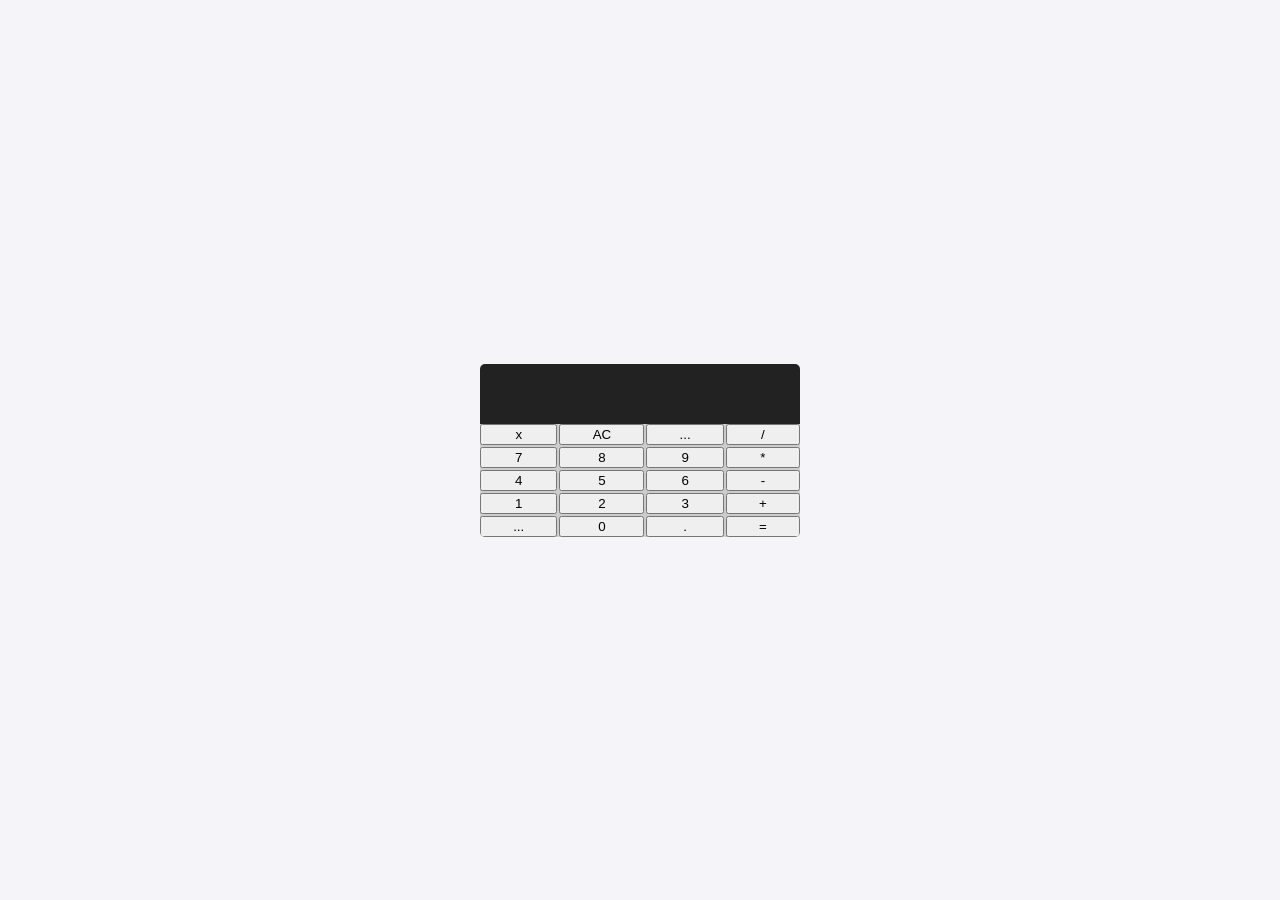
<file: calculator/index.html>
<!DOCTYPE html>
<html lang="en">
<head>
    <meta charset="UTF-8">
    <meta name="viewport" content="width=device-width, initial-scale=1.0">
    <title>Document</title>
    <link rel="stylesheet" href="calculator.css">
    <style>
        .container{
            display: grid;
            grid-template-columns: auto auto auto auto;
        }
    </style>
</head>
<body>
    <div class="display"></div>
    <div class="container"></div>


    <script src="calculator.js"></script>
</body>
</file>
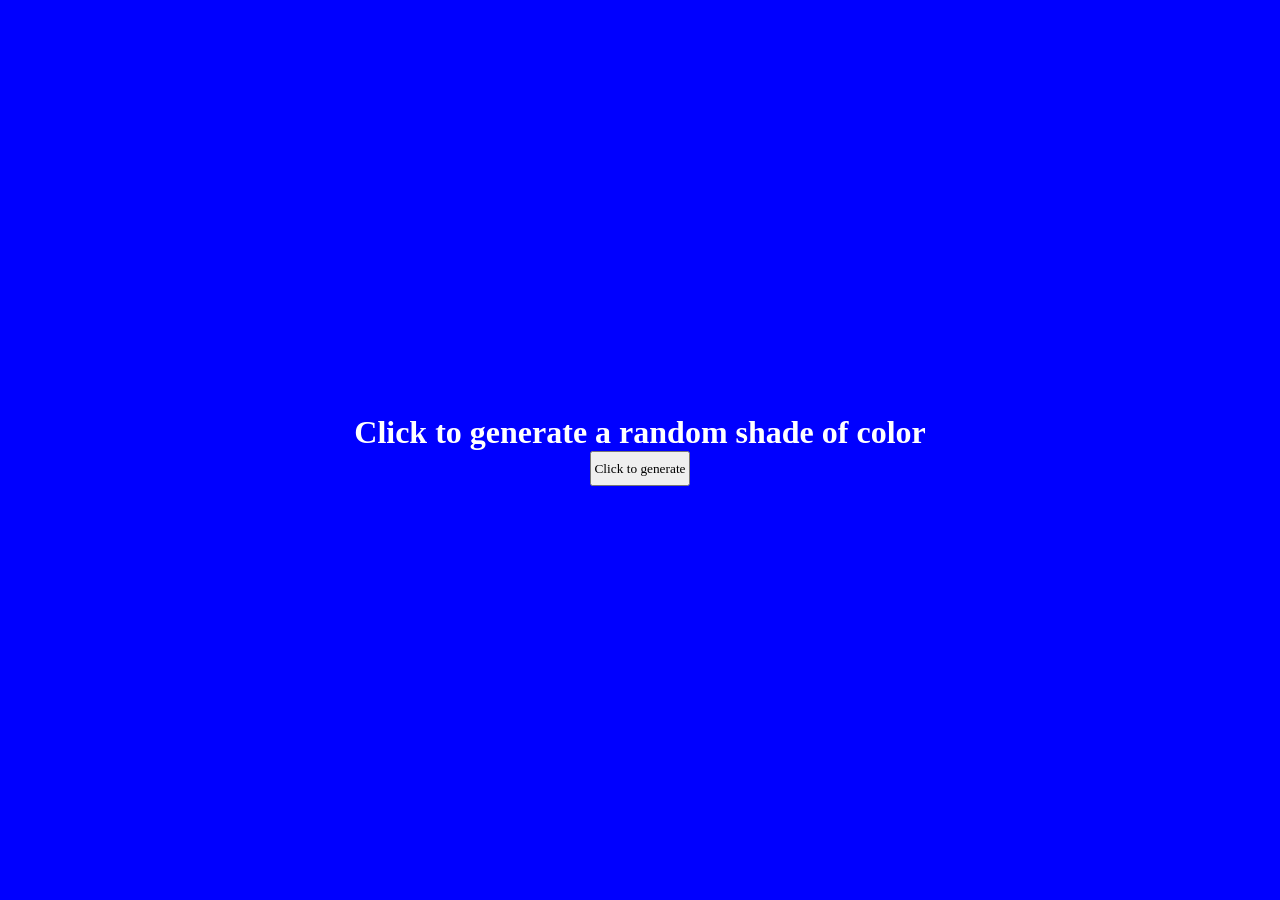
<file: color-generator/index.html>
<!DOCTYPE html>
<html lang="en">
<head>
    <meta charset="UTF-8">
    <meta name="viewport" content="width=device-width, initial-scale=1.0">
    <title>Document</title>
    <link rel="stylesheet" href="indx.css">
    <style>
        * {
            margin: 0;
            padding: 0;
        
        }
    </style>
</head>
<body class="background">

    <div id="player11" style="width: 100vw; height: 100vh; display: flex; justify-content: center; align-items: center; flex-direction: column-reverse;">
        <button class="button" id="button">Click to generate</button>
        <h1 class="text" id="player11">Click to generate a random shade of color</h1>
    </div>

    <script src="asasas.js"></script>
</body>
</html>
</file>
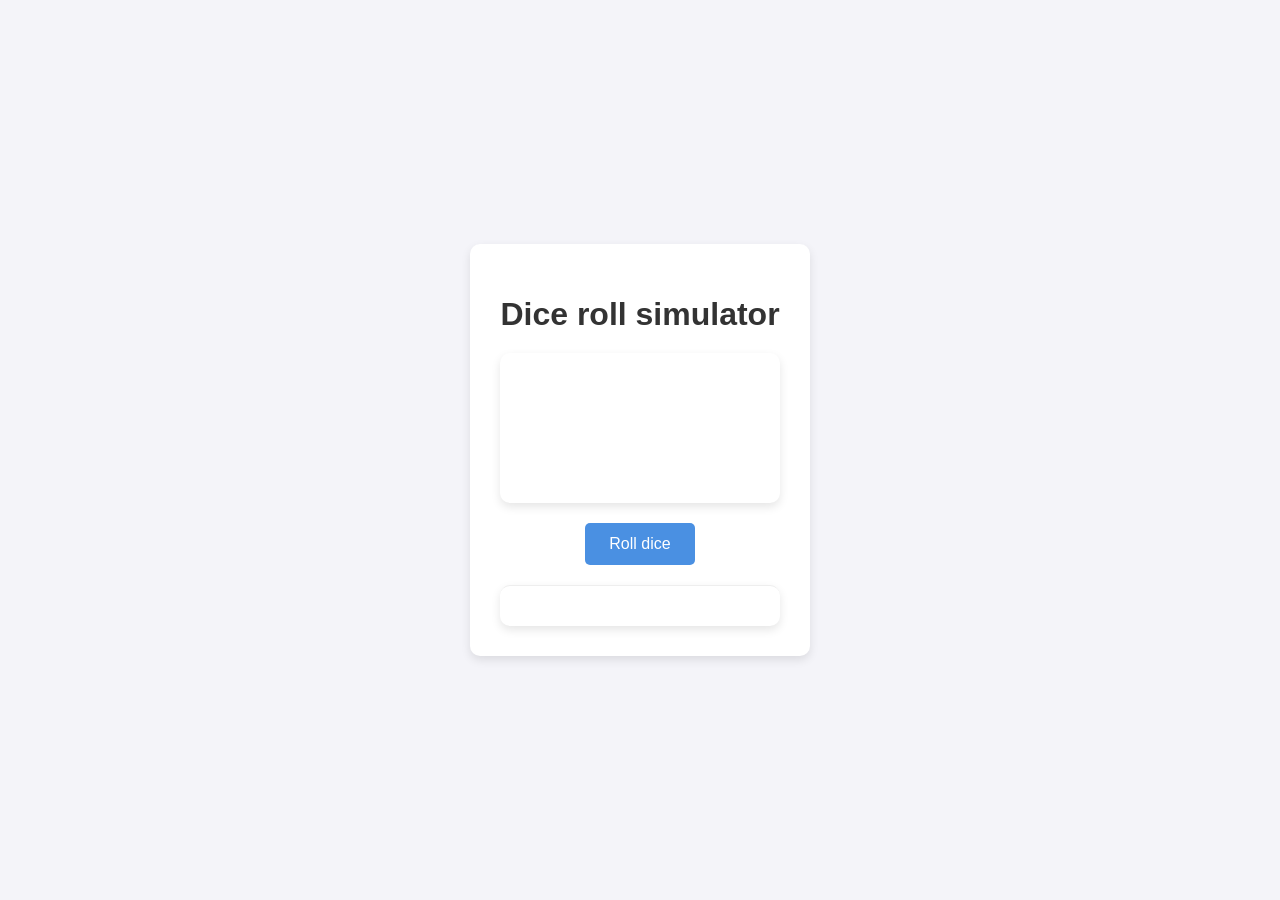
<file: dice/index.html>
<!DOCTYPE html>
<html lang="en">
<head>
    <meta charset="UTF-8">
    <meta name="viewport" content="width=device-width, initial-scale=1.0">
    <title>Document</title>
    <link rel="stylesheet" href="dice.css">
</head>
<body>
    <div>
        <h1 class="title">Dice roll simulator</h1>

        <div class="current-dice" id="currentDice"></div>

        <button class="button" id="rollBtn">Roll dice</button>

        <div id="history"></div>
    </div>

    <script src="dice.js"></script>
</body>
</html>
</file>
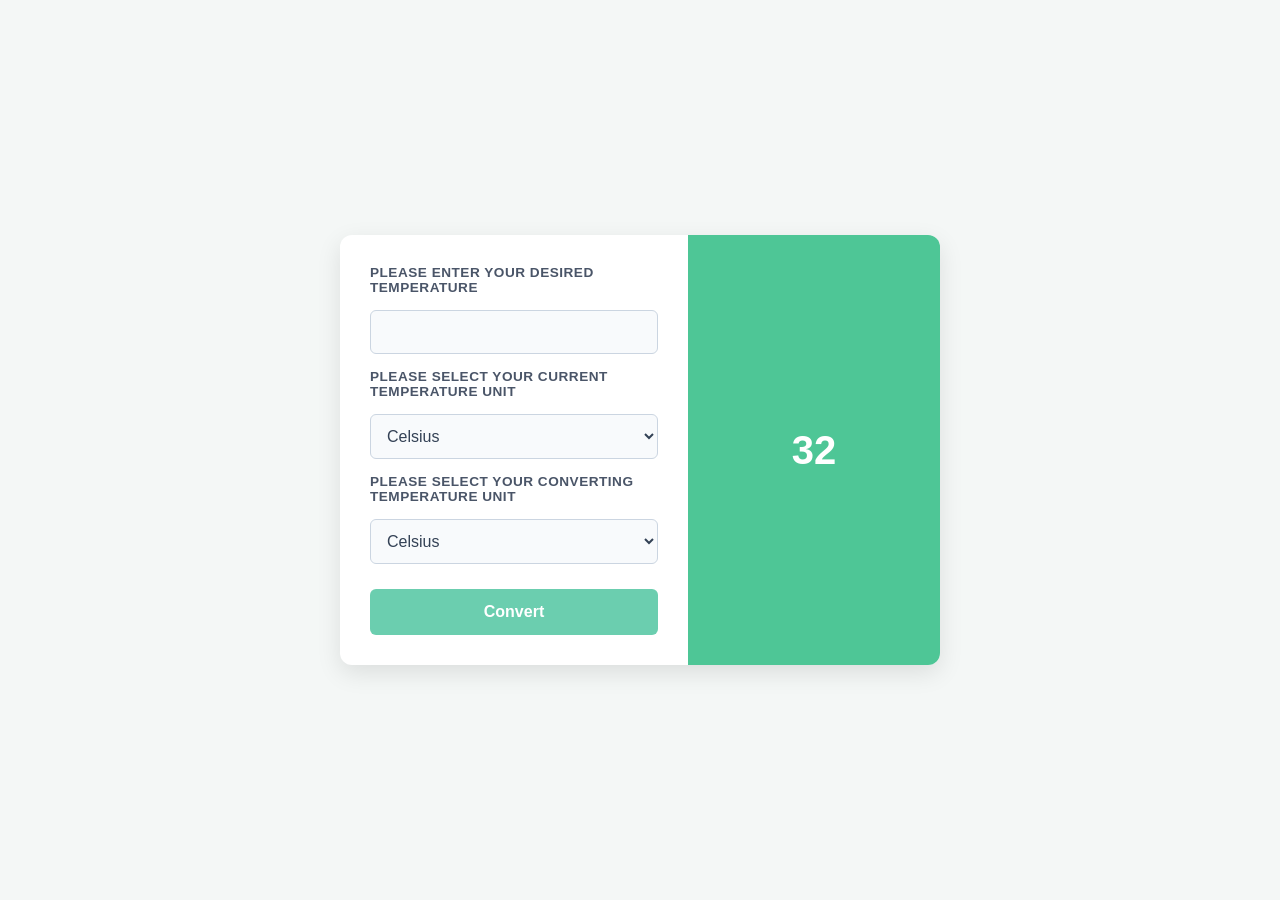
<file: temp/index.html>
<!DOCTYPE html>
<html lang="en">
<head>
    <meta charset="UTF-8">
    <meta name="viewport" content="width=device-width, initial-scale=1.0">
    <title>Document</title>
    <link rel="stylesheet" href="temp.css">
</head>
<body>
    <div style="display: flex; flex-direction: row;">
       <div class="container1">
         <label class="label" for="temperature">Please enter your desired temperature</label>
         <input type="number" id="numbers"/>
         <label for="unit">Please select your current temperature unit</label>
         <select id="type" class="currentdegree">
             <option value="celsius">Celsius</option>
             <option value="farenheit">Farenheit</option>
             <option value="kelvin">Kelvin</option>
         </select>
         <label for="unit">Please select your converting temperature unit</label>
         <select id="type" class="convertdegree">
             <option value="celsius">Celsius</option>
             <option value="farenheit">Farenheit</option>
             <option value="kelvin">Kelvin</option>
         </select>
         <button class="button">Convert</button>
         
       </div>
       <div class="container2">
           <p  class="value">32</p>
       </div>
    </div>
    <script src="temp.js"></script>
</body>
</html>
</file>
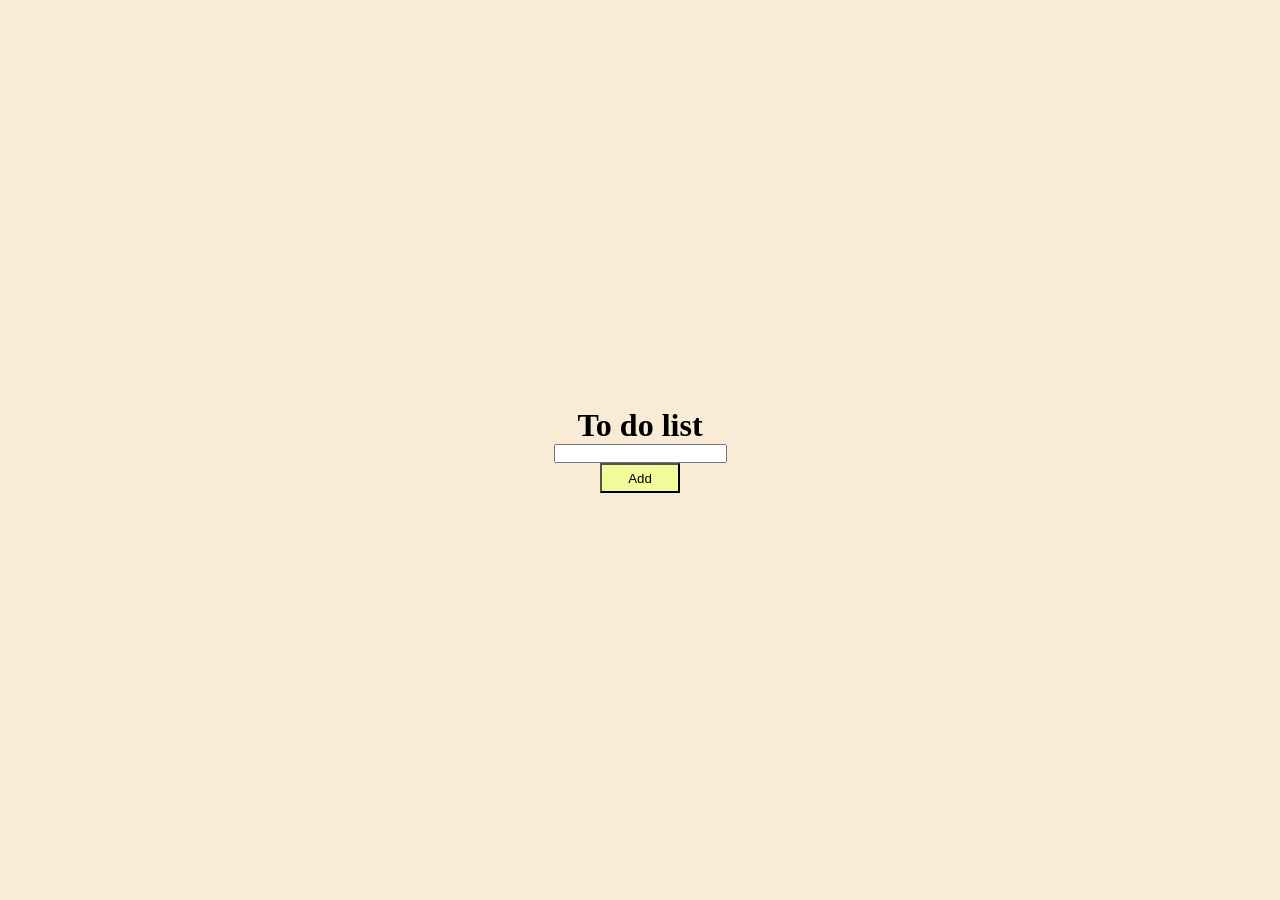
<file: to-do-list/index.html>
<!DOCTYPE html>
<html lang="en">
<head>
    <meta charset="UTF-8">
    <meta name="viewport" content="width=device-width, initial-scale=1.0">
    <title>Document</title>
    <link rel="stylesheet" href="to-do-list.css">
</head>
<body class="body">
    <h1>To do list</h1>
    <input class="input" type="text">
    <button class="button">Add</button>
    <div class="task-list"></div>

    <script src="to-do-list.js"></script>
</body>
</html>
</file>
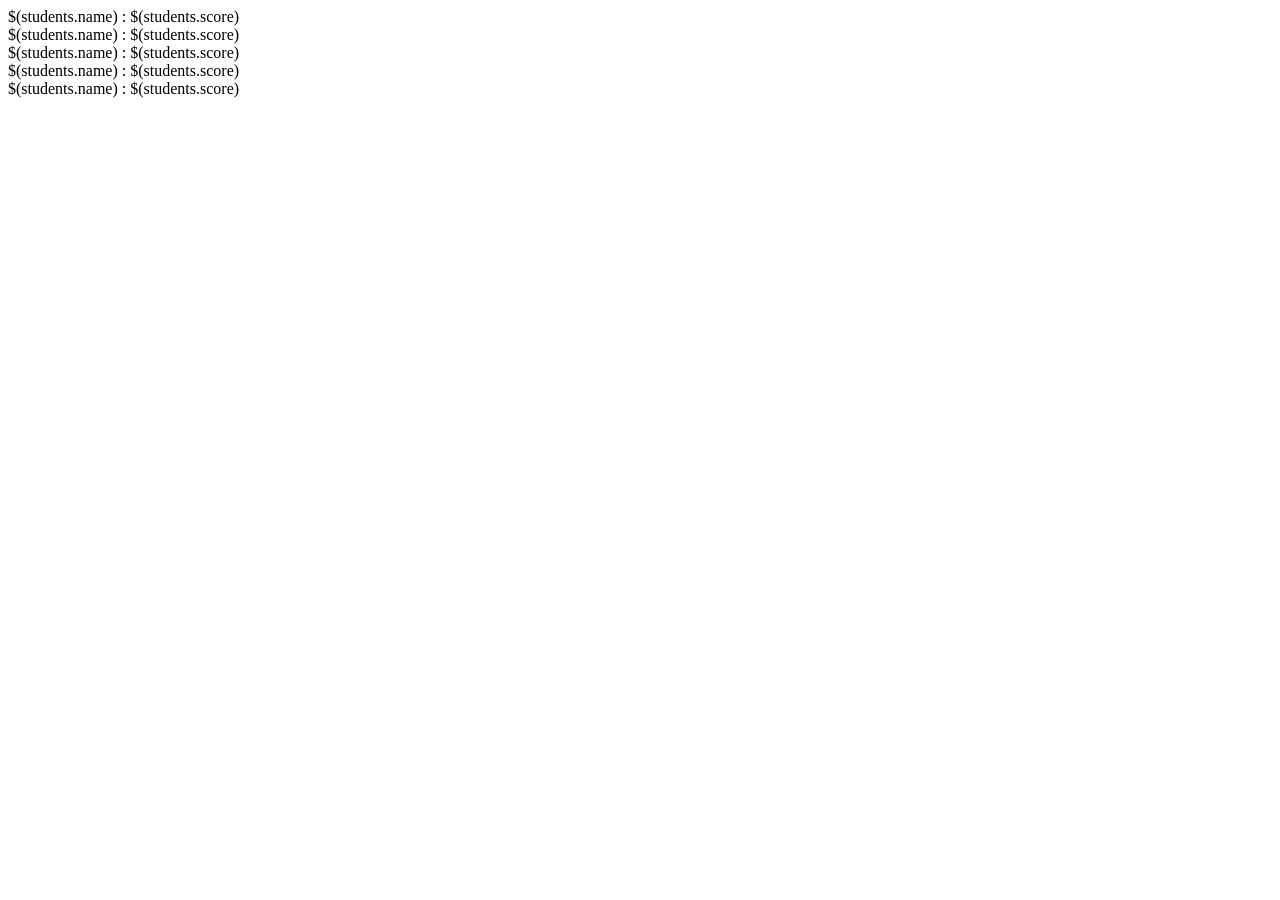
<file: onetwo.html>
<!DOCTYPE html>
<html lang="en">
<head>
    <meta charset="UTF-8">
    <meta name="viewport" content="width=device-width, initial-scale=1.0">
    <title>Document</title>
</head>
<body>
    <div class="container"></div>
    
    <script src="onetwo.js"></script>
</body>
</html>
</file>
<file: calculator/calculator.css>
body {
    font-family: Arial, sans-serif;
    display: flex;
    flex-direction: column;
    align-items: center;
    justify-content: center;
    height: 100vh;
    background-color: #f4f4f9;
    margin: 0;
}

.display {
    width: 320px;
    height: 60px;
    background-color: #222;
    color: #fff;
    font-size: 2rem;
    text-align: right;
    padding: 10px 20px;
    box-sizing: border-box;
    border-radius: 5px 5px 0 0;
}

.container {
    width: 320px;
    gap: 2px;
    background-color: #ccc;
    border-radius: 0 0 5px 5px;
    overflow: hidden;
}

.btn {
    border: none;
    padding: 20px;
    font-size: 1.5rem;
    cursor: pointer;
    background-color: #fff;
    transition: background 0.2s;
}

.btn:hover {
    background-color: #e0e0e0;
}

.operator {
    background-color: #ff9f0a;
    color: white;
}

.operator:hover {
    background-color: #cc7f08;
}

.clear {
    background-color: #a5a5a5;
    color: black;
}

.clear:hover {
    background-color: #8e8e8e;
}

.equal {
    grid-row: span 2; 
    background-color: #ff9f0a;
    color: white;
}
</file>
<file: color-generator/indx.css>
.button{
    width: 100px;
    height: 35px;
    font-family: cursive;
}
.text{
    color: white;
    font-family: cursive;
}
.background{
    background-color: blue;
}
</file>
<file: dice/dice.css>
body {
    font-family: Arial, sans-serif;
    background-color: #f4f4f9;
    display: flex;
    justify-content: center;
    align-items: center;
    height: 100vh;
    margin: 0;
}

div {
    text-align: center;
    background: white;
    padding: 30px;
    border-radius: 10px;
    box-shadow: 0 4px 10px rgba(0, 0, 0, 0.1);
}

.title {
    color: #333;
    margin-bottom: 20px;
}
.current-dice {
    font-size: 80px;
    margin: 20px 0;
    color: #4a90e2;
    height: 90px;
    line-height: 90px;
    transition: transform 0.2s ease-in-out;
}
.button {
    background-color: #4a90e2;
    color: white;
    border: none;
    padding: 12px 24px;
    font-size: 16px;
    border-radius: 5px;
    cursor: pointer;
    transition: background-color 0.2s;
}

.button:hover {
    background-color: #357abd;
}

.button:active {
    transform: scale(0.98);
}
.roll-animation {
    animation: spin 0.4s ease-out;
}

@keyframes spin {
    0% { transform: rotate(0deg) scale(0.5); }
    50% { transform: rotate(180deg) scale(1.2); }
    100% { transform: rotate(360deg) scale(1); }
}
#history {
    margin-top: 20px;
    text-align: left;
    max-height: 150px;
    overflow-y: auto;
    border-top: 1px solid #eee;
    padding-top: 10px;
}

#history h3 {
    margin: 0 0 10px 0;
    font-size: 16px;
    color: #666;
}

#history ul {
    list-style-type: none;
    padding: 0;
    margin: 0;
}

#history li {
    padding: 5px 0;
    color: #555;
    border-bottom: 1px dashed #f0f0f0;
}
</file>
<file: temp/temp.css>
* {
    box-sizing: border-box;
    margin: 0;
    padding: 0;
    font-family: 'Segoe UI', Tahoma, Geneva, Verdana, sans-serif;
}

body {
    background-color: #f4f7f6;
    display: flex;
    justify-content: center;
    align-items: center;
    min-height: 100vh;
}

div[style*="display: flex"] {
    background-color: #ffffff;
    box-shadow: 0 8px 24px rgba(0, 0, 0, 0.1);
    border-radius: 12px;
    overflow: hidden;
    max-width: 600px;
    width: 100%;
}

.container1 {
    flex: 1.2;
    padding: 30px;
    display: flex;
    flex-direction: column;
    gap: 15px;
}

label {
    font-size: 0.85rem;
    font-weight: 600;
    color: #4a5568;
    text-transform: uppercase;
    letter-spacing: 0.5px;
}

input[type="number"], select {
    width: 100%;
    padding: 12px;
    border: 1px solid #cbd5e1;
    border-radius: 6px;
    font-size: 1rem;
    color: #334155;
    background-color: #f8fafc;
    transition: border-color 0.2s;
}

input[type="number"]:focus, select:focus {
    outline: none;
    border-color: #3b82f6;
    background-color: #ffffff;
}

.button {
    margin-top: 10px;
    padding: 14px;
    background-color: #48c39ccd;
    color: white;
    border: none;
    border-radius: 6px;
    font-size: 1rem;
    font-weight: 600;
    cursor: pointer;
    transition: background-color 0.2s, transform 0.1s;
}

.button:hover {
    background-color: #359567;
}

.button:active {
    transform: scale(0.98);
}

.container2 {
    flex: 0.8;
    background-color: #4ec696;
    display: flex;
    justify-content: center;
    align-items: center;
    padding: 30px;
}

.value {
    font-size: 2.5rem;
    font-weight: 700;
    color: #ffffff;
    text-align: center;
    word-break: break-word;
}
</file>
<file: to-do-list/to-do-list.css>
*{
    margin: 0px;
    padding: 0px;
}

.body{
    width: 100vw;
    height: 100vh;
    background-color: antiquewhite;
    display: flex;
    flex-direction: column;
    justify-content: center;
    align-items: center;
}
.button{
    width: 80px;
    height: 30px;
    background-color: rgb(241, 251, 154);
}
</file>
